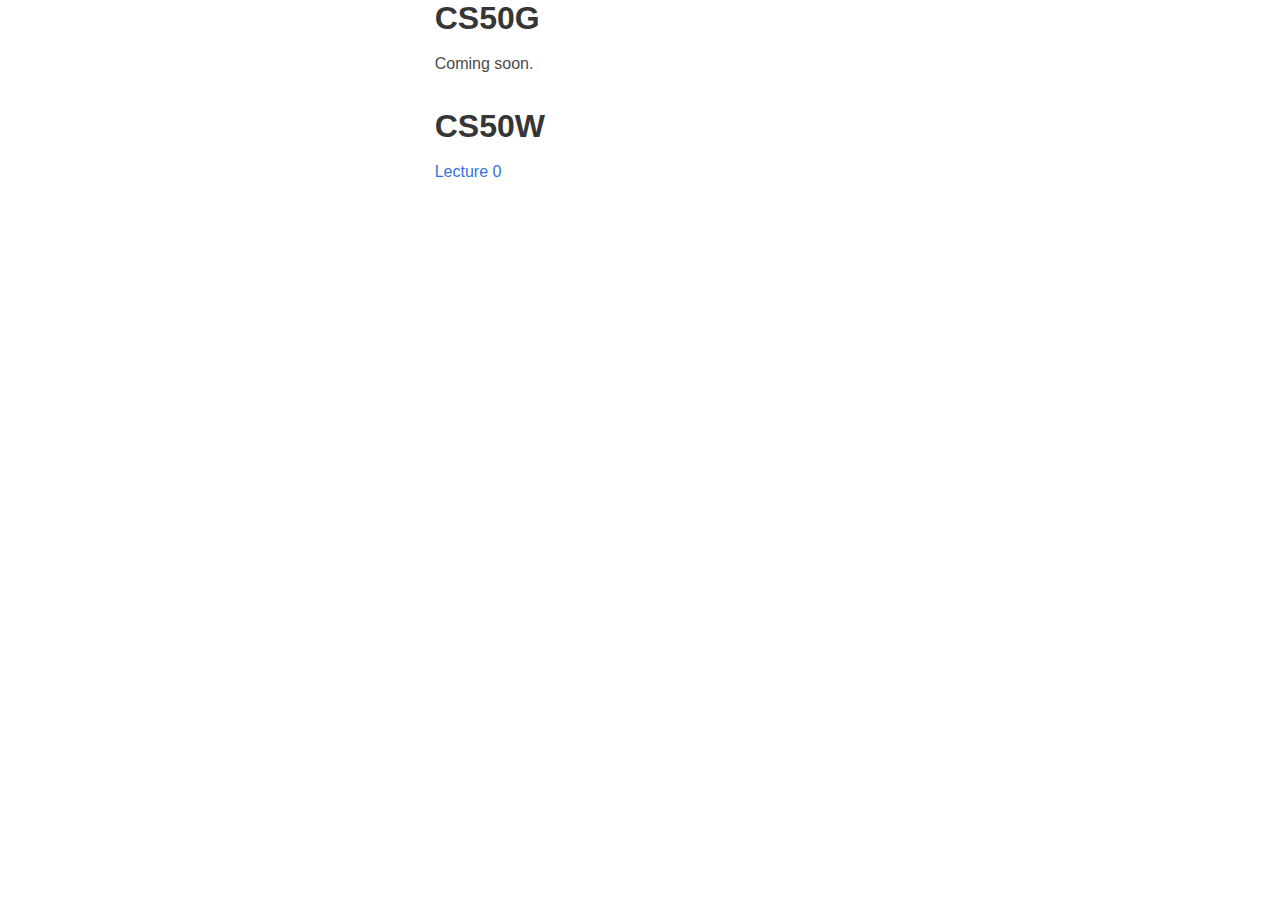
<file: courses/index.html>
<html lang="en">
<head>
    <meta charset="UTF-8">
    <meta name="viewport" content="width=device-width, initial-scale=1.0">
    <meta http-equiv="X-UA-Compatible" content="ie=edge">
    <link rel="stylesheet" href="../bulma.css" crossorigin="anonymous">
    <title>Courses</title>
</head>
<body>
    <div class="columns">
        <div class="column">
        </div>
        <div class="column content">
            <h1>CS50G</h1>
            Coming soon.
            <h1>CS50W</h1>
            <a href="cs50w/lecture0/index.html">Lecture 0</a>
        </div>
        <div class="column">
        </div>
    </div>
</body>
</html>
</file>
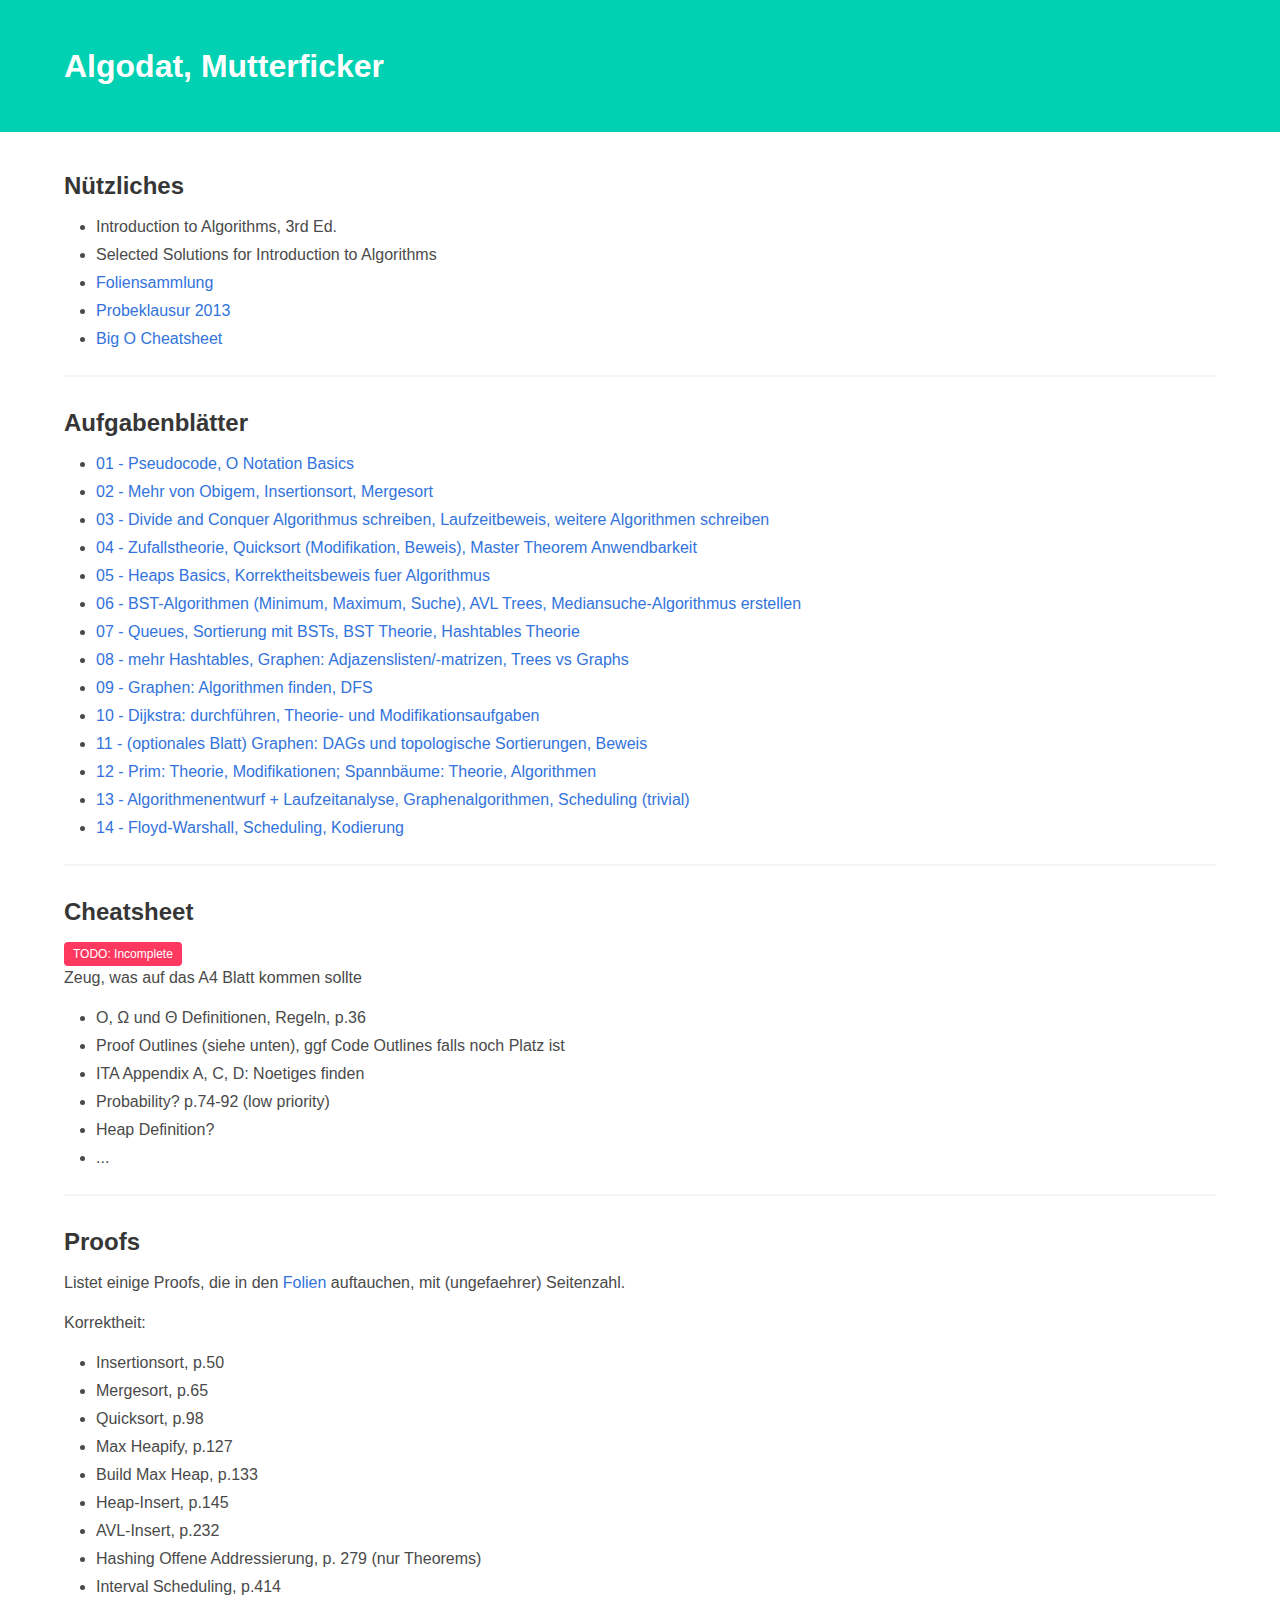
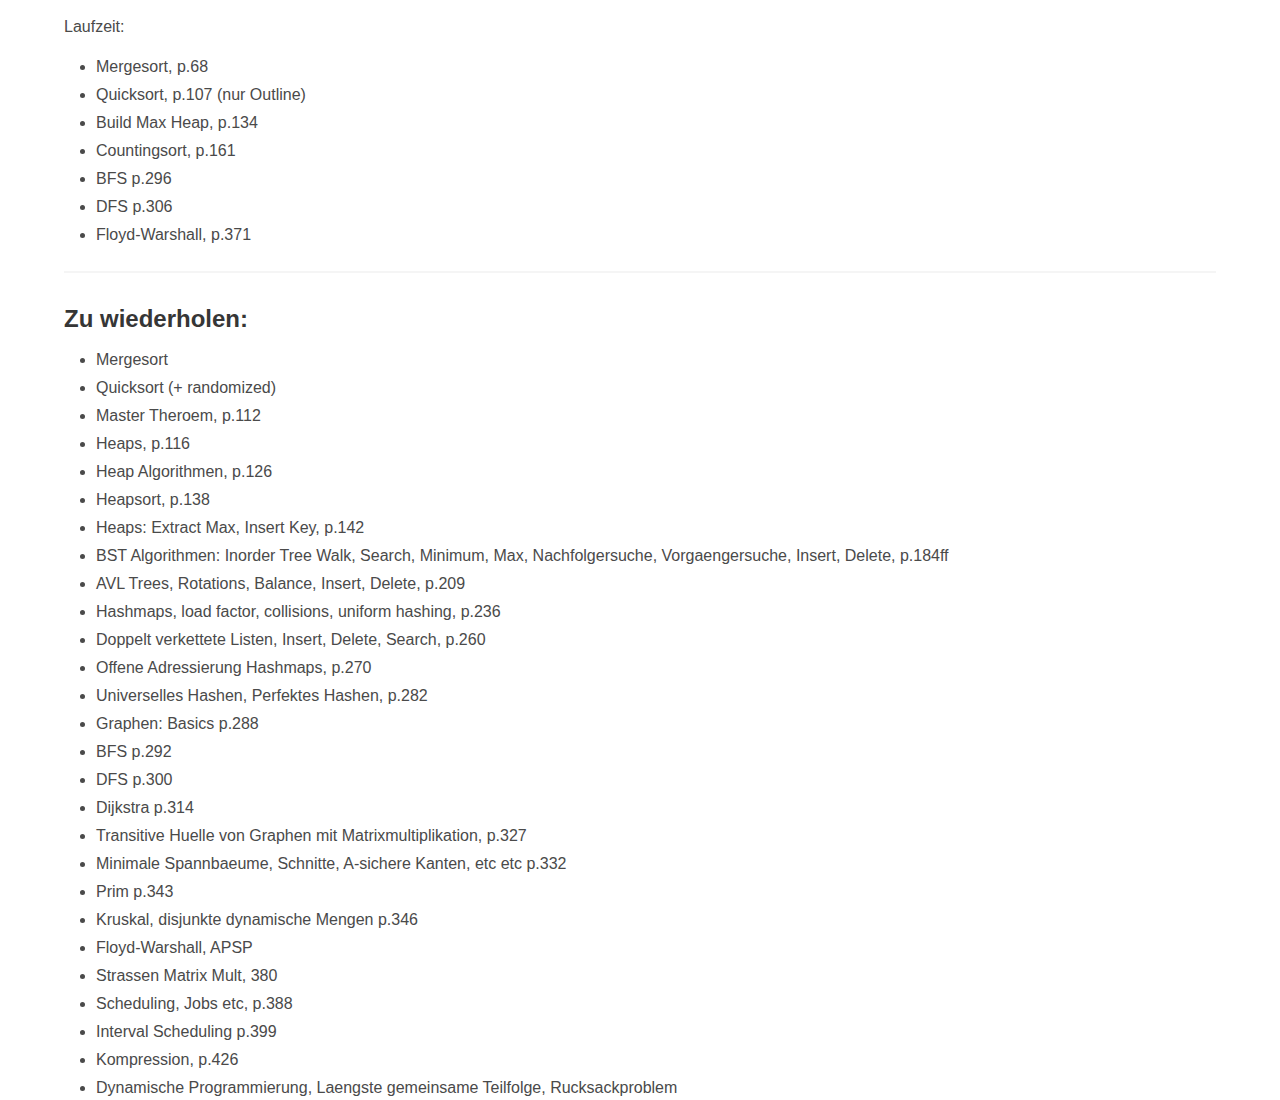
<file: uni/index.html>
<!doctype html>
<html lang="de-AT">

<head>
  <meta charset="utf-8" />
  <meta name="viewport" content="width=device-width, initial-scale=1.0" />
  <title>Algodat Ressourcen</title>
  <link rel="stylesheet" href="bulma.css" crossorigin="anonymous">
  <link rel="stylesheet" href="AlgodatPrep.css">
</head>

<body>
  <section class="hero is-primary marginBottom">
    <div class="hero-body">
      <div class="container">
        <h1 class="title">
          Algodat, Mutterficker
        </h1>
      </div>
    </div>
  </section>
  <div class="container">
    <div class="content">
      <h3>Nützliches</h3>
      <ul>
        <li>Introduction to Algorithms, 3rd Ed.</li>
        <li>Selected Solutions for Introduction to Algorithms</li>
        <li><a href="collection.pdf">Foliensammlung</a></li>
        <li><a href="probeklausur.pdf">Probeklausur 2013</a></li>
        <li><a href="http://bigocheatsheet.com/">Big O Cheatsheet</a></li>
      </ul>
      <hr>
      <h3>Aufgabenblätter</h3>
      <ul>
        <li><a href="https://algodat.cosy.sbg.ac.at/ps/angaben/Blatt01.html">01 - Pseudocode, O Notation Basics</a></li>
        <li><a href="https://algodat.cosy.sbg.ac.at/ps/angaben/Blatt02.html">02 - Mehr von Obigem, Insertionsort, Mergesort</a></li>
        <li><a href="https://algodat.cosy.sbg.ac.at/ps/angaben/Blatt03.html">03 - Divide and Conquer Algorithmus schreiben, Laufzeitbeweis, weitere Algorithmen schreiben</a></li>
        <li><a href="https://algodat.cosy.sbg.ac.at/ps/angaben/Blatt04.html">04 - Zufallstheorie, Quicksort (Modifikation, Beweis), Master Theorem Anwendbarkeit</a></li>
        <li><a href="https://algodat.cosy.sbg.ac.at/ps/angaben/Blatt05.html">05 - Heaps Basics, Korrektheitsbeweis fuer Algorithmus</a></li>
        <li><a href="https://algodat.cosy.sbg.ac.at/ps/angaben/Blatt06.html">06 - BST-Algorithmen (Minimum, Maximum, Suche), AVL Trees, Mediansuche-Algorithmus erstellen</a></li>
        <li><a href="https://algodat.cosy.sbg.ac.at/ps/angaben/Blatt07.html">07 - Queues, Sortierung mit BSTs, BST Theorie, Hashtables Theorie</a></li>
        <li><a href="https://algodat.cosy.sbg.ac.at/ps/angaben/Blatt08.html">08 - mehr Hashtables, Graphen: Adjazenslisten/-matrizen, Trees vs Graphs</a></li>
        <li><a href="https://algodat.cosy.sbg.ac.at/ps/angaben/Blatt09.html">09 - Graphen: Algorithmen finden, DFS</a></li>
        <li><a href="https://algodat.cosy.sbg.ac.at/ps/angaben/Blatt10.html">10 - Dijkstra: durchführen, Theorie- und Modifikationsaufgaben</a></li>
        <li><a href="https://algodat.cosy.sbg.ac.at/ps/angaben/Blatt11.html">11 - (optionales Blatt) Graphen: DAGs und topologische Sortierungen, Beweis</a></li>
        <li><a href="https://algodat.cosy.sbg.ac.at/ps/angaben/Blatt12.html">12 - Prim: Theorie, Modifikationen; Spannbäume: Theorie, Algorithmen</a></li>
        <li><a href="https://algodat.cosy.sbg.ac.at/ps/angaben/Blatt13.html">13 - Algorithmenentwurf + Laufzeitanalyse, Graphenalgorithmen, Scheduling (trivial)</a></li>
        <li><a href="https://algodat.cosy.sbg.ac.at/ps/angaben/Blatt14.html">14 - Floyd-Warshall, Scheduling, Kodierung</a></li>
      </ul>
      <hr>
      <h3>Cheatsheet</h3>
      <span class="tag is-danger">TODO: Incomplete</span>
      <p>Zeug, was auf das A4 Blatt kommen sollte </p>
      <ul>
        <li>O, Ω und Θ Definitionen, Regeln, p.36</li>
        <li>Proof Outlines (siehe unten), ggf Code Outlines falls noch Platz ist</li>
        <li>ITA Appendix A, C, D: Noetiges finden</li>
        <li>Probability? p.74-92 (low priority)</li>
        <li>Heap Definition?</li>
        <li>...</li>
      </ul>
      <hr>
      <h3>Proofs</h3>
      <p>Listet einige Proofs, die in den <a href="collection.pdf">Folien</a> auftauchen, mit (ungefaehrer) Seitenzahl.</p>
      Korrektheit:
      <ul>
        <li>Insertionsort, p.50</li>
        <li>Mergesort, p.65</li>
        <li>Quicksort, p.98</li>
        <li>Max Heapify, p.127</li>
        <li>Build Max Heap, p.133</li>
        <li>Heap-Insert, p.145</li>
        <li>AVL-Insert, p.232</li>
        <li>Hashing Offene Addressierung, p. 279 (nur Theorems)</li>
        <li>Interval Scheduling, p.414</li>
      </ul>
      Laufzeit:
      <ul>
        <li>Mergesort, p.68</li>
        <li>Quicksort, p.107 (nur Outline)</li>
        <li>Build Max Heap, p.134</li>
        <li>Countingsort, p.161</li>
        <li>BFS p.296</li>
        <li>DFS p.306</li>
        <li>Floyd-Warshall, p.371</li>
      </ul>
      <hr>
      <h3>Zu wiederholen:</h3>
      <ul>
        <li>Mergesort</li>
        <li>Quicksort (+ randomized)</li>
        <li>Master Theroem, p.112</li>
        <li>Heaps, p.116</li>
        <li>Heap Algorithmen, p.126</li>
        <li>Heapsort, p.138</li>
        <li>Heaps: Extract Max, Insert Key, p.142</li>
        <li>BST Algorithmen: Inorder Tree Walk, Search, Minimum, Max, Nachfolgersuche, Vorgaengersuche, Insert, Delete, p.184ff</li>
        <li>AVL Trees, Rotations, Balance, Insert, Delete, p.209</li>
        <li>Hashmaps, load factor, collisions, uniform hashing, p.236</li>
        <li>Doppelt verkettete Listen, Insert, Delete, Search, p.260</li>
        <li>Offene Adressierung Hashmaps, p.270</li>
        <li>Universelles Hashen, Perfektes Hashen, p.282</li>
        <li>Graphen: Basics p.288</li>
        <li>BFS p.292</li>
        <li>DFS p.300</li>
        <li>Dijkstra p.314</li>
        <li>Transitive Huelle von Graphen mit Matrixmultiplikation, p.327</li>
        <li>Minimale Spannbaeume, Schnitte, A-sichere Kanten, etc etc p.332</li>
        <li>Prim p.343</li>
        <li>Kruskal, disjunkte dynamische Mengen p.346</li>
        <li>Floyd-Warshall, APSP</li>
        <li>Strassen Matrix Mult, 380</li>
        <li>Scheduling, Jobs etc, p.388</li>
        <li>Interval Scheduling p.399</li>
        <li>Kompression, p.426</li>
        <li>Dynamische Programmierung, Laengste gemeinsame Teilfolge, Rucksackproblem</li>
      </ul>
    </div>
  </div>
</body>

</html>
</file>
<file: uni/AlgodatPrep.css>
.marginBottom{
  margin-bottom: 40px;
}
</file>
